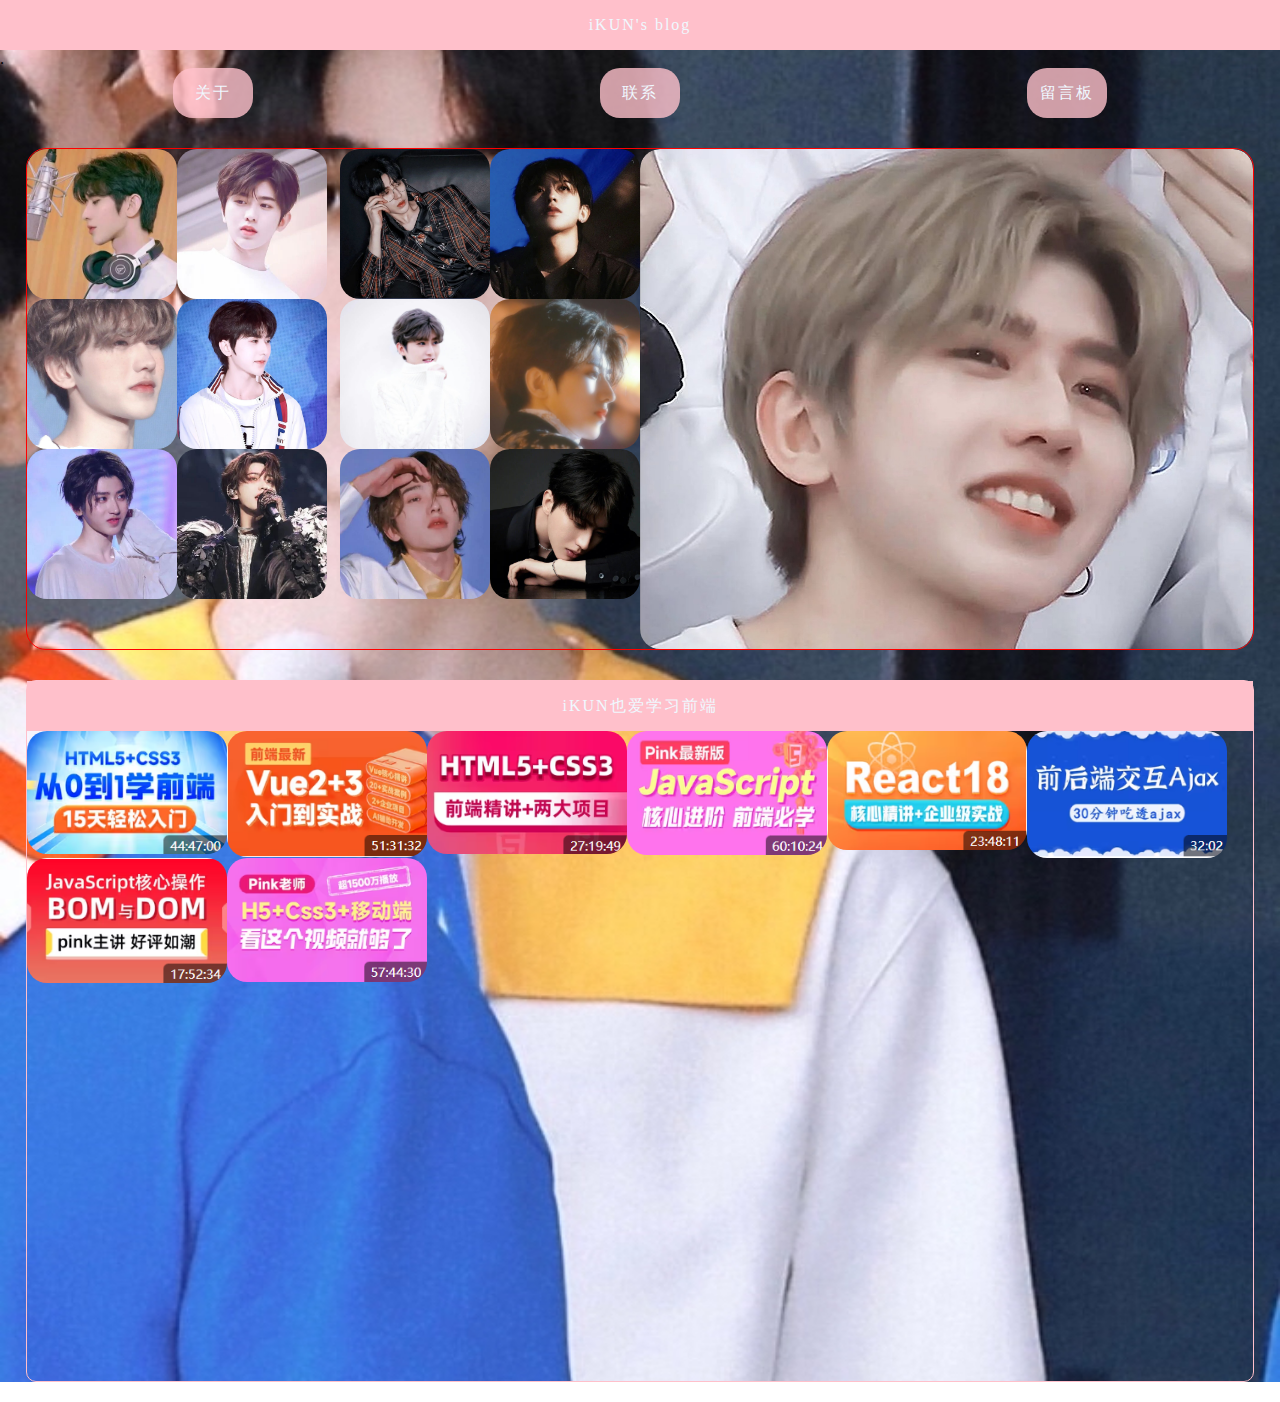
<file: index.html>
<!DOCTYPE html>
<html lang="en">
  <head>
    <meta charset="UTF-8" />
    <meta name="viewport" content="width=device-width, initial-scale=1.0" />
    <title>我的blog主页</title>
    <link rel="stylesheet" href="./index.css" />
  </head>
  <body>
    <div class="container">
      <!-- 导航条 -->
      <div class="nav">iKUN's blog</div>
      <!-- 导航条结束 -->.
      <!-- 功能条 -->
      <div class="function">
        <ul>
          <li><a href="./about.html" target="_blank">关于</a></li>
          <li><a href="./contact.html" target="_blank">联系</a></li>
          <li><a href="./message.html" target="_blank">留言板</a></li>
        </ul>
      </div>
      <!-- 功能条结束 -->
      <div class="container1">
        <!-- 其中分为俩个模块 -->
        <div class="container1-left">
          <!-- 左侧部分 -->
          <img src="./img/kun1.jpg" alt="" />
          <img src="./img/kun2.jpg" alt="" />
          <img src="./img/kun3.jpg" alt="" />
          <img src="./img/kun4.jpg" alt="" />
          <img src="./img/kun5.jpg" alt="" />
          <img src="./img/kun6.jpg" alt="" />
          <img src="./img/kun7.jpg" alt="" />
          <img src="./img/kun8.jpg" alt="" />
          <img src="./img/kun9.jpg" alt="" />
          <img src="./img/kun10.jpg" alt="" />
          <img src="./img/kun11.jpg" alt="" />
          <img src="./img/kun12.jpg" alt="" />
        </div>
        <div class="container1-right">
          <!-- 右侧部分 -->
          <img src="./img/蔡徐坤2.jpg" alt="" title="哎哟你干嘛" />
        </div>
      </div>
      <div class="container2">
        <div class="ikun">iKUN也爱学习前端</div>
        <div class="code">
          <a
            href="https://www.bilibili.com/video/BV1kM4y127Li/?spm_id_from=333.999.0.0"
            target="_blank"
            ><img src="./img/c1.png"
          /></a>
          <a
            href="https://www.bilibili.com/video/BV1HV4y1a7n4/?spm_id_from=333.999.0.0"
            target="_blank"
            ><img src="./img/c2.png" alt=""
          /></a>
          <a
            href="https://www.bilibili.com/video/BV1Kg411T7t9/?spm_id_from=333.999.0.0"
            target="_blank"
            ><img src="./img/c3.png" alt=""
          /></a>
          <a
            href="https://www.bilibili.com/video/BV1Y84y1L7Nn/?spm_id_from=333.999.0.0"
            target="_blank"
            ><img src="./img/c4.png" alt=""
          /></a>
          <a
            href="https://www.bilibili.com/video/BV1ZB4y1Z7o8/?spm_id_from=333.999.0.0"
            target="_blank"
            ><img src="./img/c5.png" alt=""
          /></a>
          <a
            href="https://www.bilibili.com/video/BV18y4y1L73h/?spm_id_from=333.999.0.0"
            target="_blank"
            ><img src="./img/c6.png" alt=""
          /></a>
          <a
            href="https://www.bilibili.com/video/BV1k4411w7sV/?spm_id_from=333.999.0.0"
            target="_blank"
            ><img src="./img/c7.png" alt=""
          /></a>
          <a
            href="https://www.bilibili.com/video/BV14J4114768/?spm_id_from=333.999.0.0"
            target="_blank"
            ><img src="./img/c8.png" alt=""
          /></a>
        </div>
      </div>
    </div>
  </body>
</html>
</file>
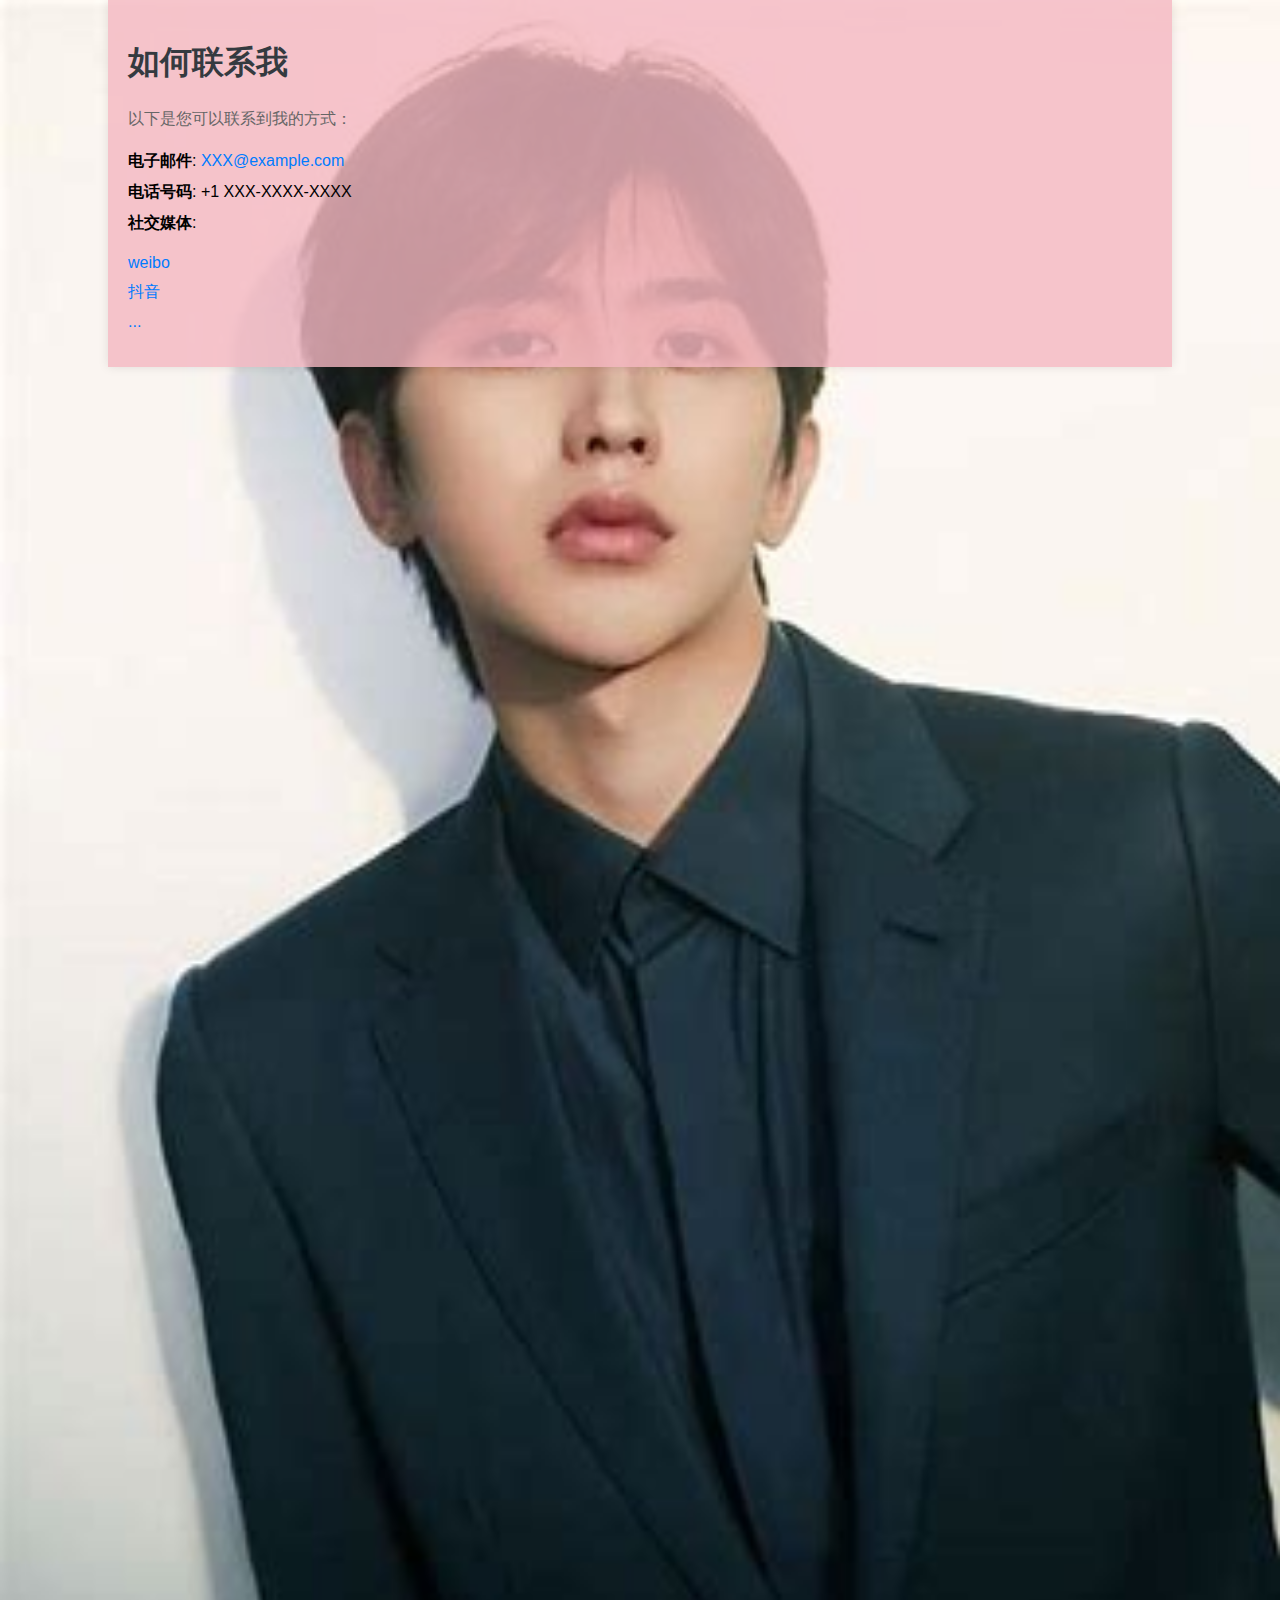
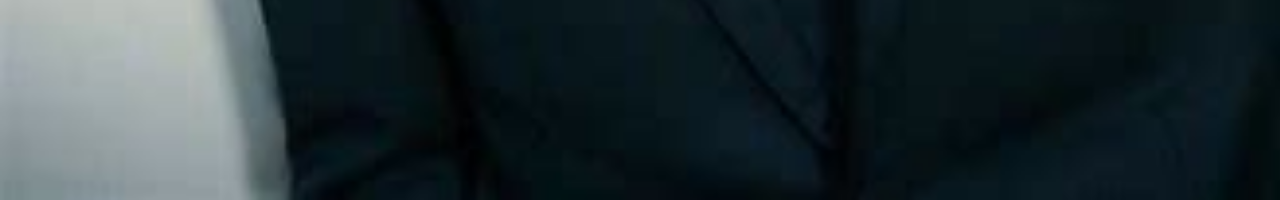
<file: contact.html>
<!DOCTYPE html>
<html lang="en">
  <head>
    <meta charset="UTF-8" />
    <meta http-equiv="X-UA-Compatible" content="IE=edge" />
    <meta name="viewport" content="width=device-width, initial-scale=1.0" />
    <title>联系我</title>
    <link rel="stylesheet" href="./contact.css" />
  </head>

  <body>
    <div class="container">
      <div class="contact-info">
        <h1>如何联系我</h1>
        <p>以下是您可以联系到我的方式：</p>
        <ul>
          <li>
            <strong>电子邮件</strong>:
            <a href="mailto:your_email@example.com">XXX@example.com</a>
          </li>
          <li><strong>电话号码</strong>: +1 XXX-XXXX-XXXX</li>
          <li>
            <strong>社交媒体</strong>:
            <ul>
              <li>
                <a
                  href="https://weibo.com/u/1776448504?tabtype=album"
                  target="_blank"
                  >weibo</a
                >
              </li>
              <li>
                <a
                  href="https://www.douyin.com/user/MS4wLjABAAAAxj2Cuu75g3I2pGOs7jtw5XN6WMiCKbA-jfIjlONRRvM?from_tab_name=main"
                  target="_blank"
                  >抖音</a
                >
              </li>
              <li>
                <a href="#">...</a>
              </li>
            </ul>
          </li>
        </ul>
      </div>
    </div>
  </body>
</html>
</file>
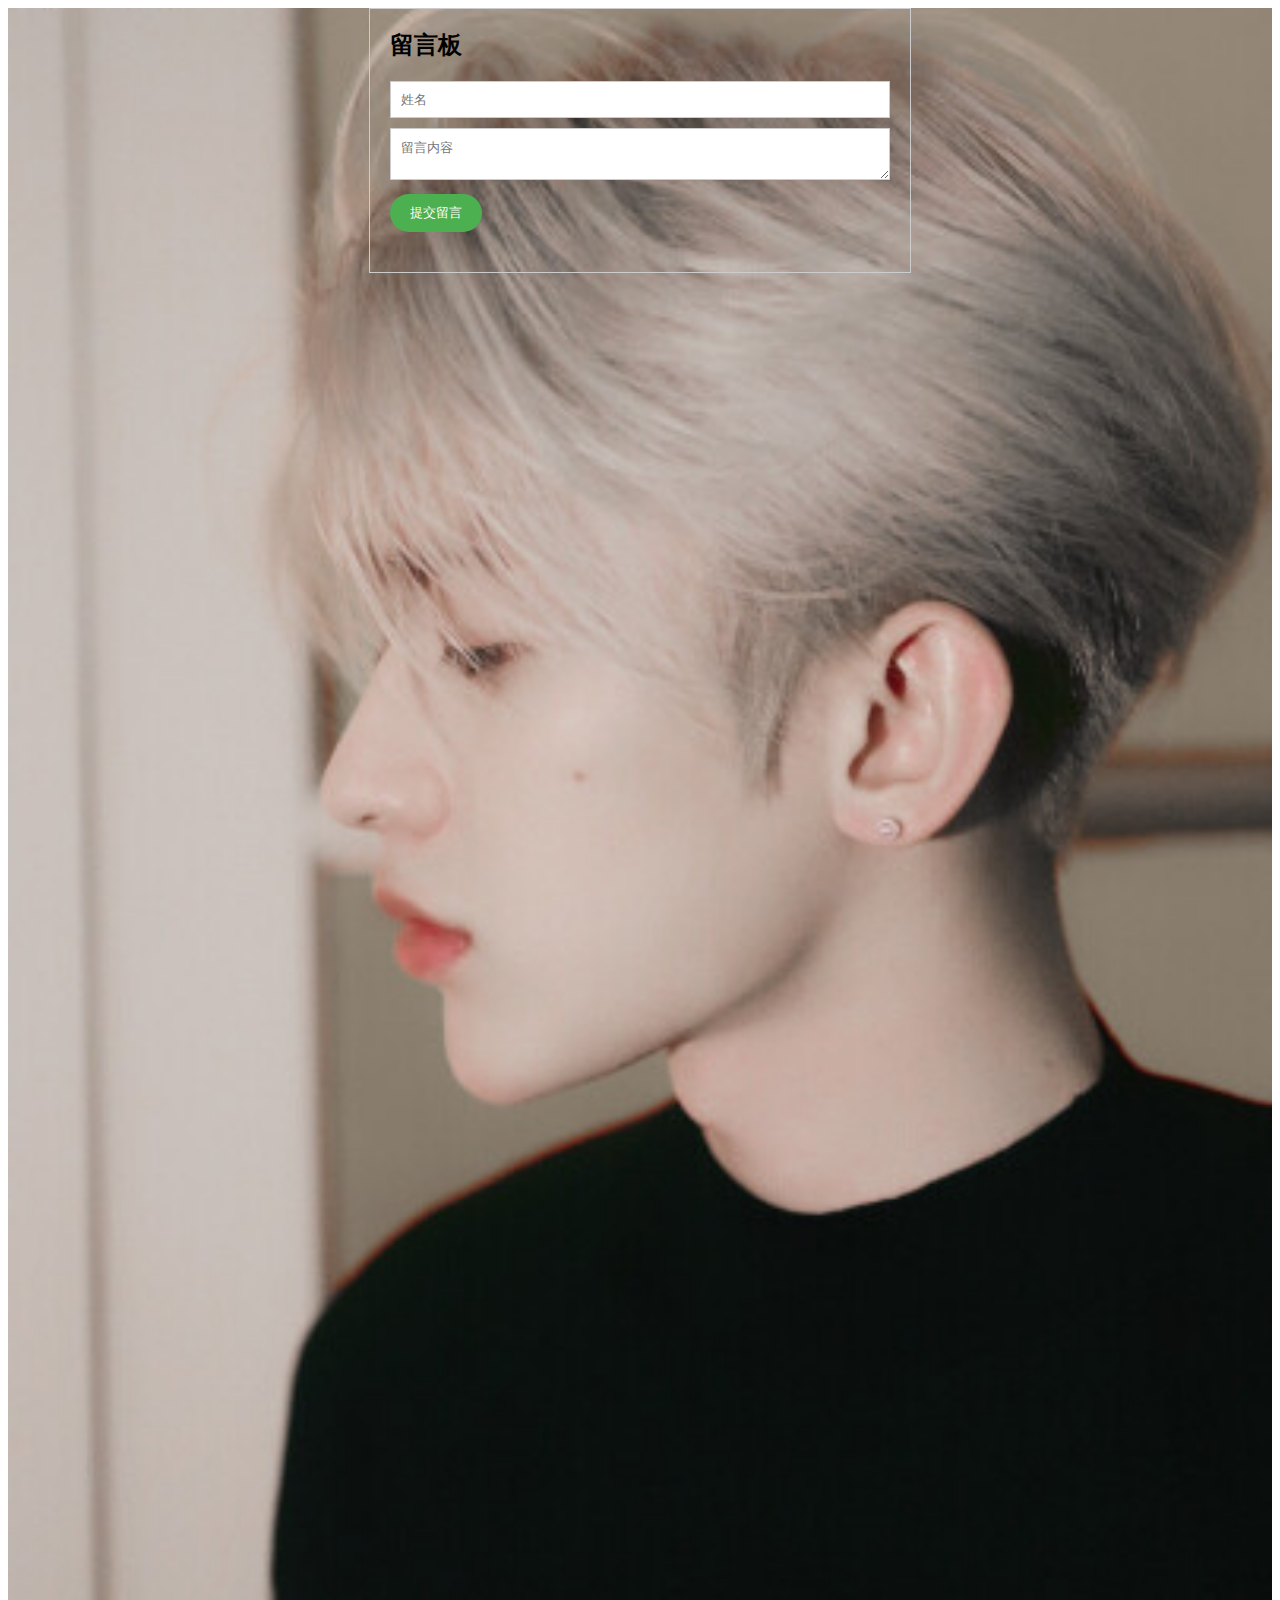
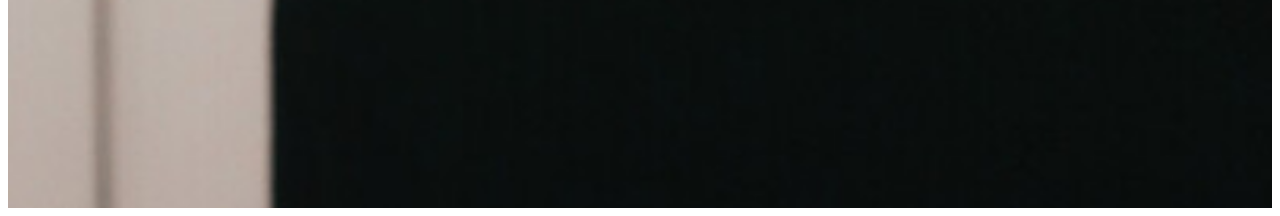
<file: message.html>
<!DOCTYPE html>
<html lang="en">
  <head>
    <meta charset="UTF-8" />
    <meta http-equiv="X-UA-Compatible" content="IE=edge" />
    <meta name="viewport" content="width=device-width, initial-scale=1.0" />
    <title>留言板</title>
    <link rel="stylesheet" href="./message.css" />
  </head>

  <body>
    <div class="container">
      <div id="messageBoard">
        <h2>留言板</h2>
        <form id="messageForm">
          <input type="text" id="name" placeholder="姓名" />
          <textarea id="message" placeholder="留言内容"></textarea>
          <button type="submit">提交留言</button>
        </form>
        <ul id="messages"></ul>
      </div>
    </div>
    <script>
      // 提交留言表单的处理函数
      document
        .getElementById("messageForm")
        .addEventListener("submit", function (e) {
          e.preventDefault();

          var name = document.getElementById("name").value;
          var message = document.getElementById("message").value;

          if (name && message) {
            var li = document.createElement("li");
            li.innerHTML = `<strong>${name}:</strong> ${message}`;
            document.getElementById("messages").appendChild(li);

            // 保存留言到本地存储
            var messages = JSON.parse(localStorage.getItem("messages")) || [];
            messages.push({ name: name, message: message });
            localStorage.setItem("messages", JSON.stringify(messages));

            // 清空输入框
            document.getElementById("name").value = "";
            document.getElementById("message").value = "";
          }
        });

      // 在页面加载时，从本地存储中获取留言并显示
      window.addEventListener("load", function () {
        var messages = JSON.parse(localStorage.getItem("messages")) || [];
        for (var i = 0; i < messages.length; i++) {
          var li = document.createElement("li");
          li.innerHTML = `<strong>${messages[i].name}:</strong> ${messages[i].message}`;
          document.getElementById("messages").appendChild(li);
        }
      });
    </script>
  </body>
</html>
</file>
<file: index.css>
* {
  margin: 0;
  padding: 0;
}
.nav {
  /* 把导航条的宽度设置成屏幕的宽度 */
  width: 100%;
  height: 50px;
  background-color: pink;
  text-align: center;
  line-height: 50px;
  font-family: 宋体;
  color: aliceblue;
  letter-spacing: 2px;
  font-size: bold;
}
.function {
  width: 100%;
  height: 50px;
  text-align: center;
  line-height: 50px;
  font-family: 宋体;
  color: aliceblue;
  letter-spacing: 2px;
  font-size: bold;
}
ul {
  list-style: none;
  margin: 0 auto;
  display: flex;
  justify-content: space-around;
}
ul > li {
  background-color: rgb(255, 194, 204, 0.8);
  width: 80px;
  height: 50px;
  border-radius: 20px;
  cursor: pointer;
  transition: all 0.3s;
}
a {
  text-decoration: none;
  color: aliceblue;
}
.container {
  background-image: url(./img/ikun3.jpeg);
  background-size: cover;
  background-position: center;
  background-repeat: no-repeat;
}

.container1 {
  width: 1226px;
  height: 500px;
  /* background-color: skyblue; */
  margin: 30px auto;
  border: 1px solid red;
  border-radius: 20px;
}
.container1 div {
  /* 左浮动，让div在正确的位置上去 */
  float: left;
}
.container1-left {
  width: 613px;
  height: 500px;
  /* background-color: green; */
  border-radius: 20px;
}
.container1-right {
  width: 613px;
  height: 500px;
  /* background-color: blueviolet; */
  border-radius: 20px;
  overflow: hidden;
}
.nav-list {
  width: 150px;
  height: auto;
  cursor: pointer;
  border-radius: 10px;
  margin: 10px;
}
.nav-list:hover,
ul > li:hover {
  box-shadow: 10px 10px 10px 10px pink;
}
.container1-right img {
  width: 100%;
}
.container2 {
  width: 1226px;
  height: 700px;
  /* background-color: skyblue; */
  margin: 20px auto;
  border-radius: 10px;
  border: 1px solid pink;
}
.ikun {
  width: 100%;
  height: 50px;
  background-color: pink;
  text-align: center;
  line-height: 50px;
  font-family: 宋体;
  color: aliceblue;
  letter-spacing: 2px;
  font-size: bold;
}
.container1-left img:nth-child(2n) {
  width: 150px;
  height: 150px;
  float: left;
}
.container1-left img:nth-child(2n + 1) {
  width: 150px;
  height: 150px;
  float: right;
}
img {
  border-radius: 20px;
}
.container1-left > img:hover {
  transform: scale(1.2);
  transition: all 0.5s;
}
.code img {
  width: 200px;
  float: left;
}
</file>
<file: contact.css>
body {
  font-family: Arial, sans-serif;
  margin: 0;
  padding: 0;
  background-color: #f8f9fa;
}

.contact-info {
  width: 80%;
  margin: 0 auto;
  padding: 20px;
  background-color: rgb(244, 182, 193, 0.8);
  box-shadow: 0 0 10px rgba(0, 0, 0, 0.1);
}

h1 {
  color: #343a40;
}

p {
  line-height: 1.5;
  color: #666;
}

ul {
  list-style-type: none;
  padding: 0;
  margin-top: 20px;
}

ul li {
  margin-bottom: 10px;
}

a {
  color: #007bff;
  text-decoration: none;
}

a:hover {
  text-decoration: underline;
}
.container {
  background-image: url(./img/ikun6.jpg);
  background-repeat: no-repeat;
  background-size: cover;
  height: 200vh;
}
</file>
<file: message.css>
body {
  font-family: Arial, sans-serif;
}

#messageBoard {
  width: 500px;
  margin: 0 auto;
  border: 1px solid #ccc;
  padding: 20px;
}

#messageBoard h2 {
  margin-top: 0;
}

form {
  margin-top: 20px;
}

input[type="text"],
textarea {
  width: 100%;
  padding: 10px;
  margin-bottom: 10px;
  box-sizing: border-box;
  border: 1px solid #ccc;
}

button {
  padding: 10px 20px;
  background-color: #4caf50;
  color: white;
  border: none;
  cursor: pointer;
  border-radius: 20px;
}

ul {
  list-style-type: none;
  padding: 0;
  margin-top: 20px;
}

ul li {
  border: 1px solid #ccc;
  padding: 10px;
  margin-bottom: 10px;
}
.container {
  height: 200vh;
  background-image: url(./img/ikun2.jpg);
  background-position: center;
  background-size: cover;
  background-repeat: no-repeat;
}
</file>
